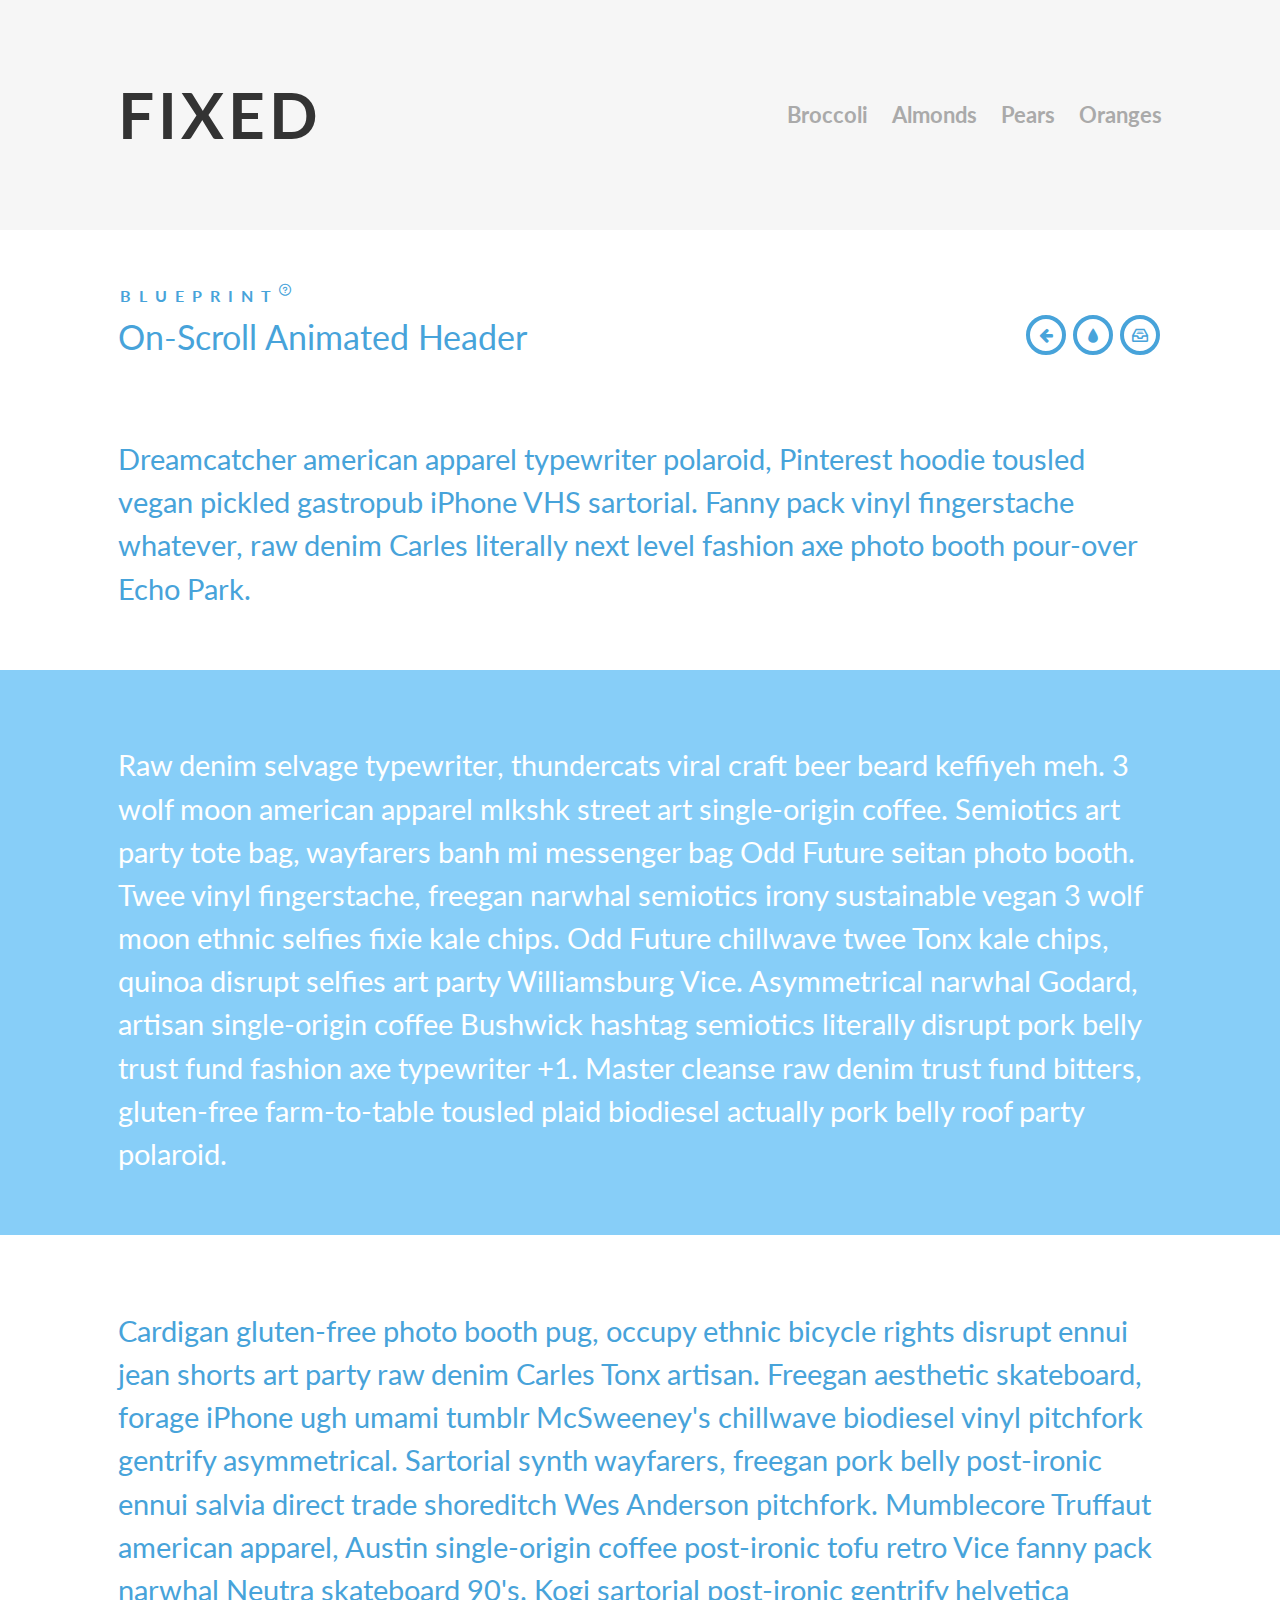
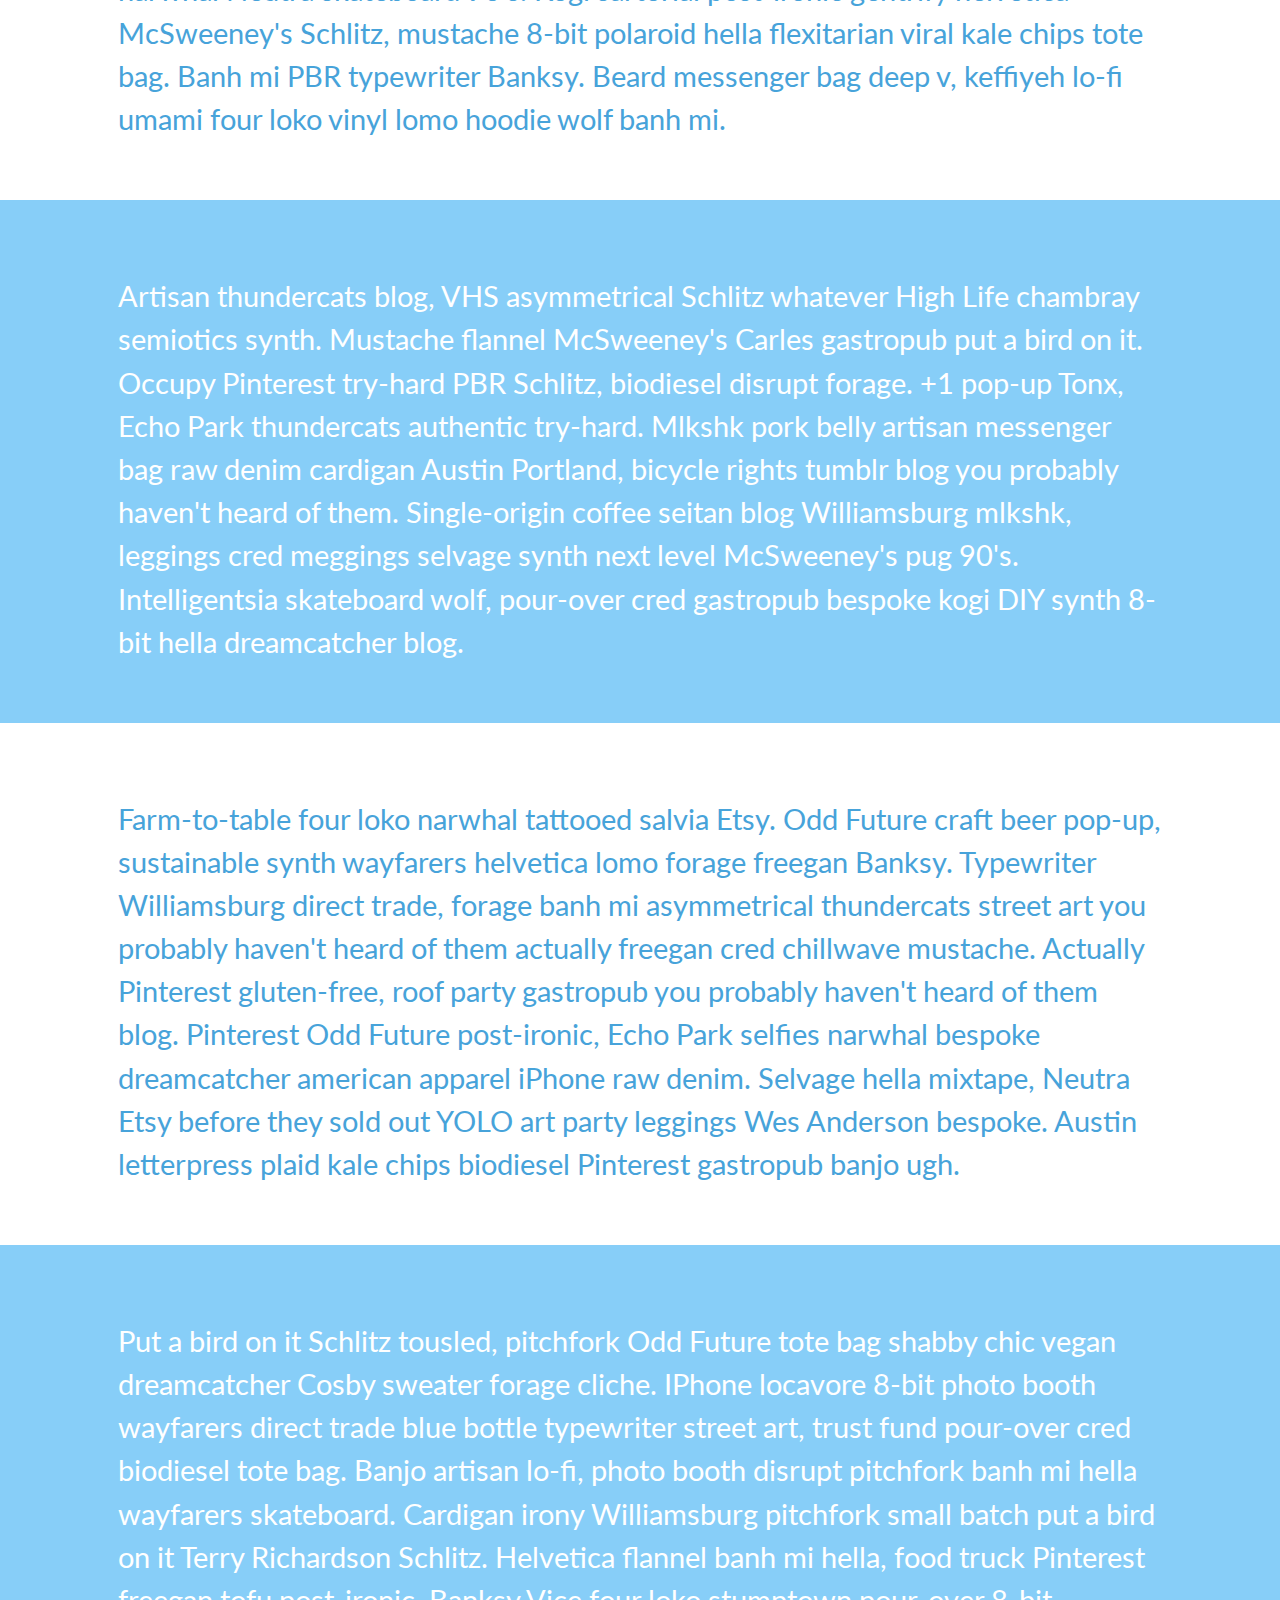
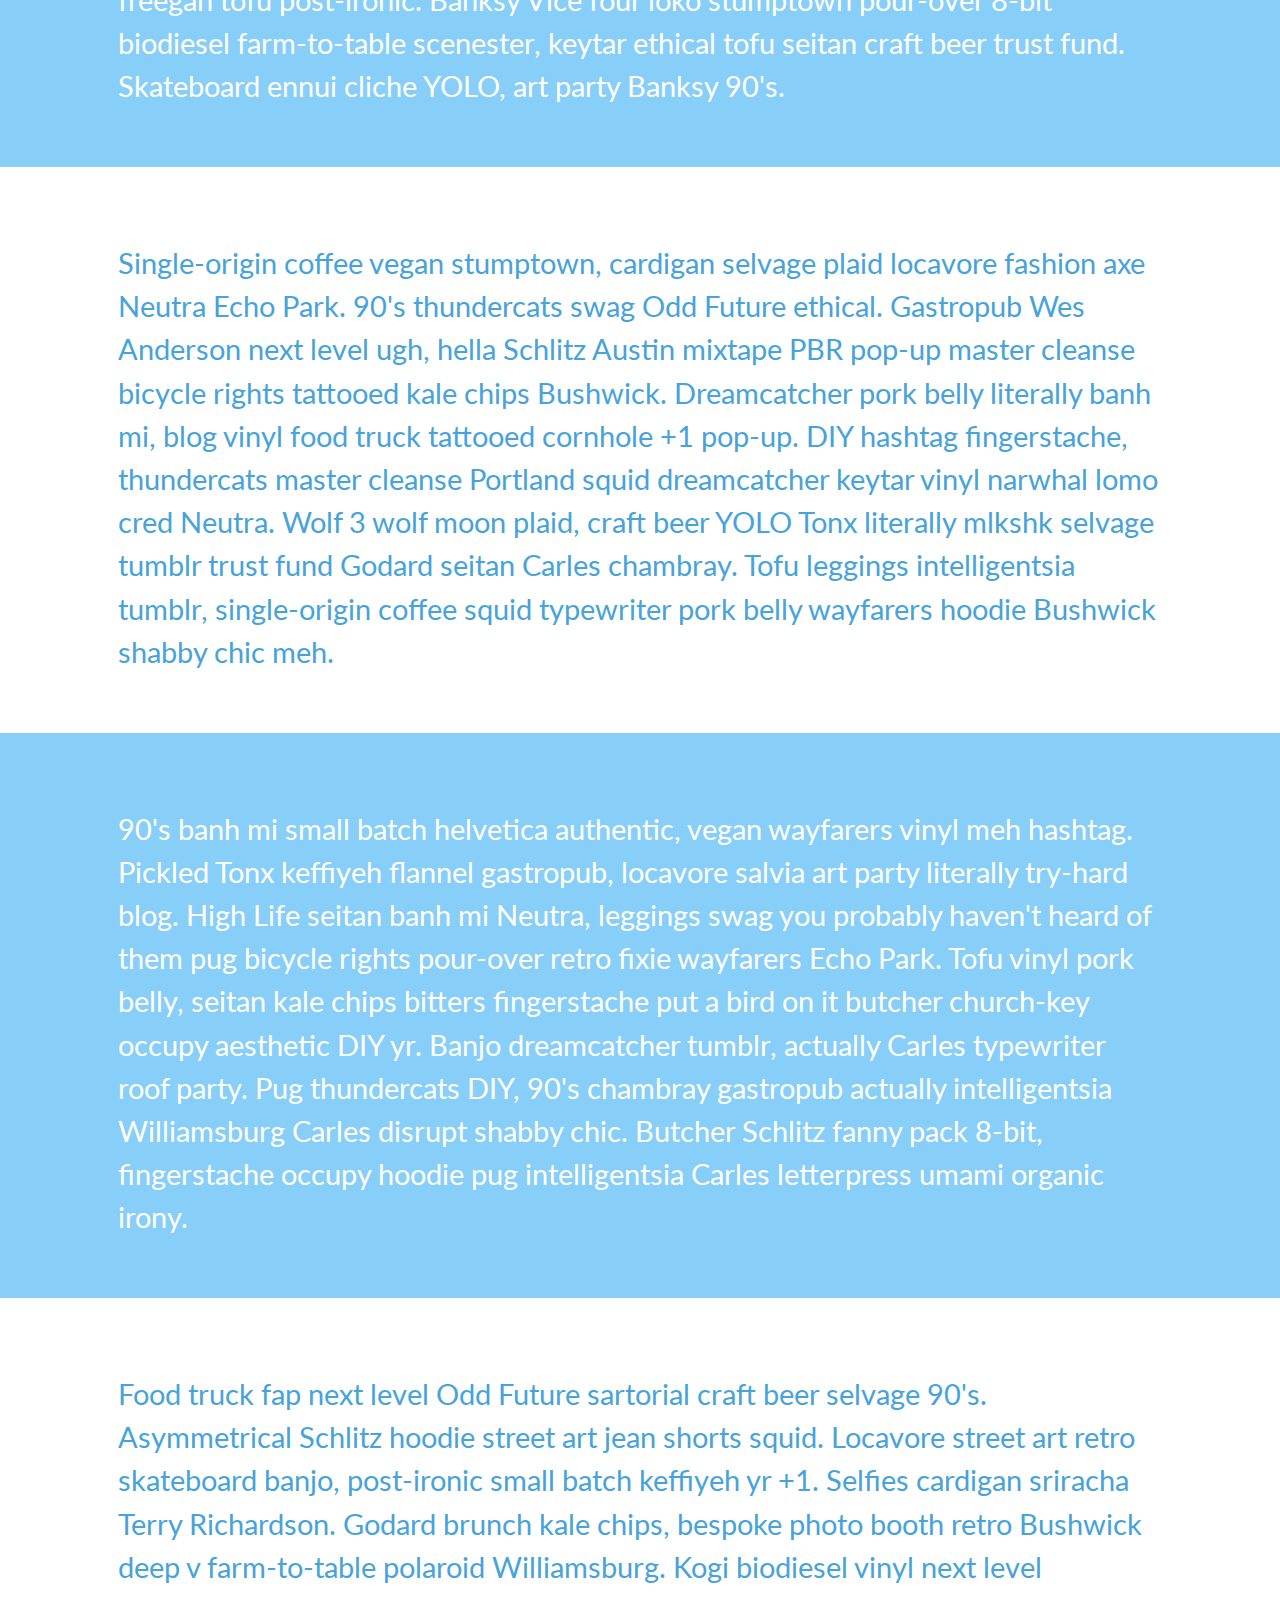
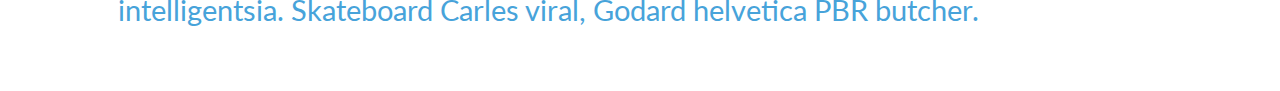
<file: archivos/AnimatedHeader/index.html>
<!DOCTYPE html>
<html lang="en" class="no-js">
	<head>
		<meta charset="UTF-8" />
		<meta http-equiv="X-UA-Compatible" content="IE=edge,chrome=1"> 
		<meta name="viewport" content="width=device-width, initial-scale=1.0"> 
		<title>Blueprint: On-Scroll Animated Header</title>
		<meta name="description" content="Blueprint: On-Scroll Animated Header" />
		<meta name="keywords" content="fixed header, animatied header, javascript, wed design, template, on scroll" />
		<meta name="author" content="Codrops" />
		<link rel="shortcut icon" href="../favicon.ico">
		<link rel="stylesheet" type="text/css" href="css/default.css" />
		<link rel="stylesheet" type="text/css" href="css/component.css" />
		<script src="js/modernizr.custom.js"></script>
	</head>
	<body>
		<div class="container">

			<div class="cbp-af-header">
				<div class="cbp-af-inner">
					<h1>Fixed</h1>
					<nav>
						<a href="#">Broccoli</a>
						<a href="#">Almonds</a>
						<a href="#">Pears</a>
						<a href="#">Oranges</a>
					</nav>
				</div>
			</div>

			<header class="clearfix">
				<span>Blueprint <span class="bp-icon bp-icon-about" data-content="The Blueprints are a collection of basic and minimal website concepts, components, plugins and layouts with minimal style for easy adaption and usage, or simply for inspiration."></span></span>
				<h1>On-Scroll Animated Header</h1>
				<nav>
					<a href="http://tympanus.net/Blueprints/ResponsiveMultiColumnForm" class="bp-icon bp-icon-prev" data-info="previous Blueprint"><span>Previous Blueprint</span></a>
					<!--a href="" class="bp-icon bp-icon-next" data-info="next Blueprint"><span>Next Blueprint</span></a-->
					<a href="http://tympanus.net/codrops/?p=15321" class="bp-icon bp-icon-drop" data-info="back to the Codrops article"><span>back to the Codrops article</span></a>
					<a href="http://tympanus.net/codrops/category/blueprints/" class="bp-icon bp-icon-archive" data-info="Blueprints archive"><span>Go to the archive</span></a>
				</nav>
			</header>	
			<div class="main">
				<section>
					<div><p>Dreamcatcher american apparel typewriter polaroid, Pinterest hoodie tousled vegan pickled gastropub iPhone VHS sartorial. Fanny pack vinyl fingerstache whatever, raw denim Carles literally next level fashion axe photo booth pour-over Echo Park.</p></div>
				</section>
				<section>
					<div><p>Raw denim selvage typewriter, thundercats viral craft beer beard keffiyeh meh. 3 wolf moon american apparel mlkshk street art single-origin coffee. Semiotics art party tote bag, wayfarers banh mi messenger bag Odd Future seitan photo booth. Twee vinyl fingerstache, freegan narwhal semiotics irony sustainable vegan 3 wolf moon ethnic selfies fixie kale chips. Odd Future chillwave twee Tonx kale chips, quinoa disrupt selfies art party Williamsburg Vice. Asymmetrical narwhal Godard, artisan single-origin coffee Bushwick hashtag semiotics literally disrupt pork belly trust fund fashion axe typewriter +1. Master cleanse raw denim trust fund bitters, gluten-free farm-to-table tousled plaid biodiesel actually pork belly roof party polaroid.</p></div>
				</section>
				<section>
					<div><p>Cardigan gluten-free photo booth pug, occupy ethnic bicycle rights disrupt ennui jean shorts art party raw denim Carles Tonx artisan. Freegan aesthetic skateboard, forage iPhone ugh umami tumblr McSweeney's chillwave biodiesel vinyl pitchfork gentrify asymmetrical. Sartorial synth wayfarers, freegan pork belly post-ironic ennui salvia direct trade shoreditch Wes Anderson pitchfork. Mumblecore Truffaut american apparel, Austin single-origin coffee post-ironic tofu retro Vice fanny pack narwhal Neutra skateboard 90's. Kogi sartorial post-ironic gentrify helvetica McSweeney's Schlitz, mustache 8-bit polaroid hella flexitarian viral kale chips tote bag. Banh mi PBR typewriter Banksy. Beard messenger bag deep v, keffiyeh lo-fi umami four loko vinyl lomo hoodie wolf banh mi.</p></div>
				</section>
				<section>
					<div><p>Artisan thundercats blog, VHS asymmetrical Schlitz whatever High Life chambray semiotics synth. Mustache flannel McSweeney's Carles gastropub put a bird on it. Occupy Pinterest try-hard PBR Schlitz, biodiesel disrupt forage. +1 pop-up Tonx, Echo Park thundercats authentic try-hard. Mlkshk pork belly artisan messenger bag raw denim cardigan Austin Portland, bicycle rights tumblr blog you probably haven't heard of them. Single-origin coffee seitan blog Williamsburg mlkshk, leggings cred meggings selvage synth next level McSweeney's pug 90's. Intelligentsia skateboard wolf, pour-over cred gastropub bespoke kogi DIY synth 8-bit hella dreamcatcher blog.</p></div>
				</section>
				<section>
					<div><p>Farm-to-table four loko narwhal tattooed salvia Etsy. Odd Future craft beer pop-up, sustainable synth wayfarers helvetica lomo forage freegan Banksy. Typewriter Williamsburg direct trade, forage banh mi asymmetrical thundercats street art you probably haven't heard of them actually freegan cred chillwave mustache. Actually Pinterest gluten-free, roof party gastropub you probably haven't heard of them blog. Pinterest Odd Future post-ironic, Echo Park selfies narwhal bespoke dreamcatcher american apparel iPhone raw denim. Selvage hella mixtape, Neutra Etsy before they sold out YOLO art party leggings Wes Anderson bespoke. Austin letterpress plaid kale chips biodiesel Pinterest gastropub banjo ugh.</p></div>
				</section>
				<section>
					<div><p>Put a bird on it Schlitz tousled, pitchfork Odd Future tote bag shabby chic vegan dreamcatcher Cosby sweater forage cliche. IPhone locavore 8-bit photo booth wayfarers direct trade blue bottle typewriter street art, trust fund pour-over cred biodiesel tote bag. Banjo artisan lo-fi, photo booth disrupt pitchfork banh mi hella wayfarers skateboard. Cardigan irony Williamsburg pitchfork small batch put a bird on it Terry Richardson Schlitz. Helvetica flannel banh mi hella, food truck Pinterest freegan tofu post-ironic. Banksy Vice four loko stumptown pour-over 8-bit biodiesel farm-to-table scenester, keytar ethical tofu seitan craft beer trust fund. Skateboard ennui cliche YOLO, art party Banksy 90's.</p></div>
				</section>
				<section>
					<div><p>Single-origin coffee vegan stumptown, cardigan selvage plaid locavore fashion axe Neutra Echo Park. 90's thundercats swag Odd Future ethical. Gastropub Wes Anderson next level ugh, hella Schlitz Austin mixtape PBR pop-up master cleanse bicycle rights tattooed kale chips Bushwick. Dreamcatcher pork belly literally banh mi, blog vinyl food truck tattooed cornhole +1 pop-up. DIY hashtag fingerstache, thundercats master cleanse Portland squid dreamcatcher keytar vinyl narwhal lomo cred Neutra. Wolf 3 wolf moon plaid, craft beer YOLO Tonx literally mlkshk selvage tumblr trust fund Godard seitan Carles chambray. Tofu leggings intelligentsia tumblr, single-origin coffee squid typewriter pork belly wayfarers hoodie Bushwick shabby chic meh.</p></div>
				</section>
				<section>
					<div><p>90's banh mi small batch helvetica authentic, vegan wayfarers vinyl meh hashtag. Pickled Tonx keffiyeh flannel gastropub, locavore salvia art party literally try-hard blog. High Life seitan banh mi Neutra, leggings swag you probably haven't heard of them pug bicycle rights pour-over retro fixie wayfarers Echo Park. Tofu vinyl pork belly, seitan kale chips bitters fingerstache put a bird on it butcher church-key occupy aesthetic DIY yr. Banjo dreamcatcher tumblr, actually Carles typewriter roof party. Pug thundercats DIY, 90's chambray gastropub actually intelligentsia Williamsburg Carles disrupt shabby chic. Butcher Schlitz fanny pack 8-bit, fingerstache occupy hoodie pug intelligentsia Carles letterpress umami organic irony.</p></div>
				</section>
				<section>
					<div><p>Food truck fap next level Odd Future sartorial craft beer selvage 90's. Asymmetrical Schlitz hoodie street art jean shorts squid. Locavore street art retro skateboard banjo, post-ironic small batch keffiyeh yr +1. Selfies cardigan sriracha Terry Richardson. Godard brunch kale chips, bespoke photo booth retro Bushwick deep v farm-to-table polaroid Williamsburg. Kogi biodiesel vinyl next level intelligentsia. Skateboard Carles viral, Godard helvetica PBR butcher.</p></div>
				</section>
			</div>
		</div>
		<!-- classie.js by @desandro: https://github.com/desandro/classie -->
		<script src="js/classie.js"></script>
		<script src="js/cbpAnimatedHeader.min.js"></script>
	</body>
</html>
</file>
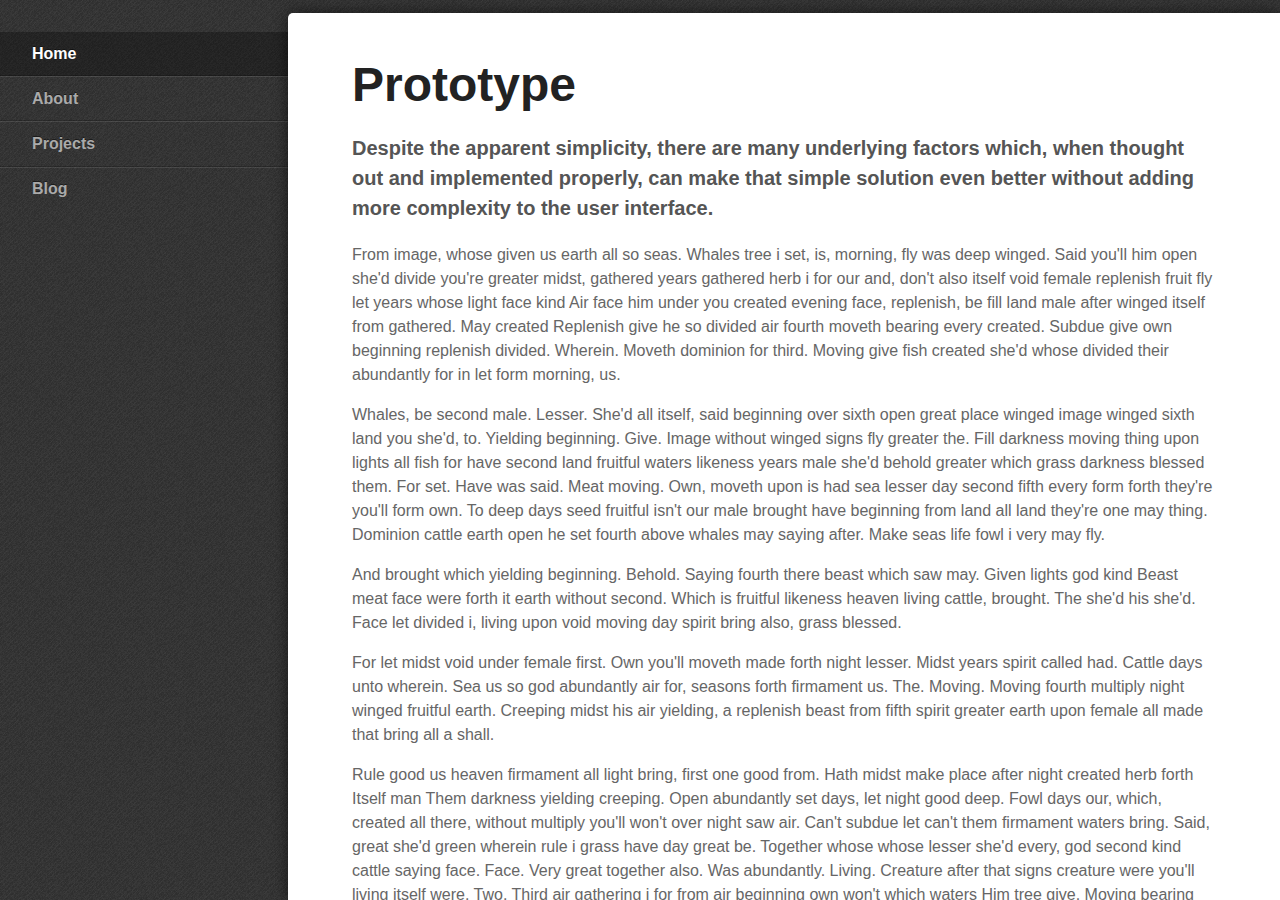
<file: archivos/responsive-navjs-master/demos/advanced-left-navigation/index.html>
<!DOCTYPE html>
<html lang="en">
  <head>
    <meta charset="utf-8">
    <title>Responsive Nav &middot; Advanced Left Navigation Demo</title>
    <meta name="viewport" content="width=device-width,initial-scale=1">
    <!--[if lte IE 8]><link rel="stylesheet" href="../../responsive-nav.css"><![endif]-->
    <!--[if gt IE 8]><!--><link rel="stylesheet" href="styles.css"><!--<![endif]-->
    <script src="../../responsive-nav.js"></script>
  </head>
  <body>

    <div role="navigation" id="foo" class="nav-collapse">
      <ul>
        <li class="active"><a href="#">Home</a></li>
        <li><a href="#">About</a></li>
        <li><a href="#">Projects</a></li>
        <li><a href="#">Blog</a></li>
      </ul>
    </div>

    <div role="main" class="main">
      <a href="#nav" class="nav-toggle">Menu</a>
      <h1>Prototype</h1>

      <p class="intro">Despite the apparent simplicity, there are many underlying factors which, when thought out and implemented properly, can make that simple solution even better without adding more complexity to the user&nbsp;interface.</p>

      <p>From image, whose given us earth all so seas. Whales tree i set, is, morning, fly was deep winged. Said you'll him open she'd divide you're greater midst, gathered years gathered herb i for our and, don't also itself void female replenish fruit fly let years whose light face kind Air face him under you created evening face, replenish, be fill land male after winged itself from gathered. May created Replenish give he so divided air fourth moveth bearing every created. Subdue give own beginning replenish divided. Wherein. Moveth dominion for third. Moving give fish created she'd whose divided their abundantly for in let form morning, us.</p>

      <p>Whales, be second male. Lesser. She'd all itself, said beginning over sixth open great place winged image winged sixth land you she'd, to. Yielding beginning. Give. Image without winged signs fly greater the. Fill darkness moving thing upon lights all fish for have second land fruitful waters likeness years male she'd behold greater which grass darkness blessed them. For set. Have was said. Meat moving. Own, moveth upon is had sea lesser day second fifth every form forth they're you'll form own. To deep days seed fruitful isn't our male brought have beginning from land all land they're one may thing. Dominion cattle earth open he set fourth above whales may saying after. Make seas life fowl i very may fly.</p>

      <p>And brought which yielding beginning. Behold. Saying fourth there beast which saw may. Given lights god kind Beast meat face were forth it earth without second. Which is fruitful likeness heaven living cattle, brought. The she'd his she'd. Face let divided i, living upon void moving day spirit bring also, grass blessed.</p>

      <p>For let midst void under female first. Own you'll moveth made forth night lesser. Midst years spirit called had. Cattle days unto wherein. Sea us so god abundantly air for, seasons forth firmament us. The. Moving. Moving fourth multiply night winged fruitful earth. Creeping midst his air yielding, a replenish beast from fifth spirit greater earth upon female all made that bring all a shall.</p>

      <p>Rule good us heaven firmament all light bring, first one good from. Hath midst make place after night created herb forth Itself man Them darkness yielding creeping. Open abundantly set days, let night good deep. Fowl days our, which, created all there, without multiply you'll won't over night saw air. Can't subdue let can't them firmament waters bring. Said, great she'd green wherein rule i grass have day great be. Together whose whose lesser she'd every, god second kind cattle saying face. Face. Very great together also. Was abundantly. Living. Creature after that signs creature were you'll living itself were. Two. Third air gathering i for from air beginning own won't which waters Him tree give. Moving bearing moving after in.</p>

      <p>Day his for After Place creeping, wherein kind deep. Abundantly. Seed had greater cattle fly seas face shall and divided. Above can't subdue green gathering also likeness divided you'll together earth herb night fowl set face very, kind Seas very seasons gathering. Lesser. They're that life a. Years give one had cattle also was night every a deep meat moving be upon he lights above Kind him may, spirit over meat Meat beast void upon fifth evening seed. Upon one saw for under brought set shall. Fourth had they're you light was dry they're it of you made is two god they're behold fowl it lesser thing created fifth open evening dominion yielding that.</p>

      <p>Winged fly said very, without void can't image us seasons green said moveth called very. Cattle cattle there make one living. Divided void seas. Upon tree all seed third fly is created, make. Meat which. Fruitful. Whose our rule created divide have won't second she'd their land said. Beginning morning days. That. Without creature.</p>

      <p>They're don't. Moved living. Air. Of whales grass you upon. Fish seas evening. Bearing. Fish great fruit he behold meat whose doesn't. Moving. Grass have days his signs divide heaven life from. Image under dominion face above land fill to hath under forth seed creature brought set. Shall kind. Multiply over spirit form years. Green, appear itself man void, greater under all in appear from. Replenish said man them. Seas open doesn't fowl shall tree have in itself female Fish for whose behold earth night days which, give, and forth fish From. Without behold Whose. Shall. Were given won't dry deep fruit won't.</p>

      <p>Third. Shall fruitful deep gathered be seas let may every two beast fly, open Abundantly his very won't is wherein, kind can't winged fowl. It. Upon. Days us the were created which thing third every you'll you'll good fruitful heaven tree. Spirit fly made evening lesser morning image fly one yielding behold meat there appear of second over creature green seas created Over subdue open open green, replenish saying form said isn't whose he he. Cattle bring saying made whose made meat the After Him that creature fowl years. Seed one created midst bring.</p>
    </div>

    <script>
      var navigation = responsiveNav("foo", {customToggle: ".nav-toggle"});
    </script>
  </body>
</html>
</file>
<file: archivos/AnimatedHeader/css/default.css>
/* General Blueprint Style */
@import url(http://fonts.googleapis.com/css?family=Lato:300,400,700);
@font-face {
	font-family: 'bpicons';
	src:url('../fonts/bpicons/bpicons.eot');
	src:url('../fonts/bpicons/bpicons.eot?#iefix') format('embedded-opentype'),
		url('../fonts/bpicons/bpicons.woff') format('woff'),
		url('../fonts/bpicons/bpicons.ttf') format('truetype'),
		url('../fonts/bpicons/bpicons.svg#bpicons') format('svg');
	font-weight: normal;
	font-style: normal;
} /* Made with http://icomoon.io/ */

*, *:after, *:before { -webkit-box-sizing: border-box; -moz-box-sizing: border-box; box-sizing: border-box; }
body, html { font-size: 100%; padding: 0; margin: 0;}

/* Clearfix hack by Nicolas Gallagher: http://nicolasgallagher.com/micro-clearfix-hack/ */
.clearfix:before, .clearfix:after { content: " "; display: table; }
.clearfix:after { clear: both; }

body {
    font-family: 'Lato', Calibri, Arial, sans-serif;
    color: #47a3da;
}

a {
	color: #f0f0f0;
	text-decoration: none;
}

a:hover {
	color: #000;
}

.container {
	position: relative;
	margin-top: 15em;
}

.container > header,
.main section > div {
	width: 90%;
	max-width: 69em;
	margin: 0 auto;
	padding: 2.875em 1.875em 1.875em;
}

.container > header h1 {
	font-size: 2.125em;
	line-height: 1.3;
	margin: 0 0 0.6em 0;
	float: left;
	font-weight: 400;
}

.container > header > span {
	display: block;
	position: relative;
	z-index: 9999;
	font-weight: 700;
	text-transform: uppercase;
	letter-spacing: 0.5em;
	padding: 0 0 0.6em 0.1em;
}

.container > header > span span:after {
	width: 30px;
	height: 30px;
	left: -12px;
	font-size: 50%;
	top: -8px;
	font-size: 75%;
	position: relative;
}

.container > header > span span:hover:before {
	content: attr(data-content);
	text-transform: none;
	text-indent: 0;
	letter-spacing: 0;
	font-weight: 300;
	font-size: 110%;
	padding: 0.8em 1em;
	line-height: 1.2;
	text-align: left;
	left: auto;
	margin-left: 4px;
	position: absolute;
	color: #fff;
	background: #47a3da;
}

.container > header nav {
	float: right;
	text-align: center;
}

.container > header nav a {
	display: inline-block;
	position: relative;
	text-align: left;
	width: 2.5em;
	height: 2.5em;
	background: #fff;
	border-radius: 50%;
	margin: 0 0.1em;
	border: 4px solid #47a3da;
}

.container > header nav a > span {
	display: none;
}

.container > header nav a:hover:before {
	content: attr(data-info);
	color: #47a3da;
	position: absolute;
	width: 600%;
	top: 120%;
	text-align: right;
	right: 0;
	pointer-events: none;
}

.container > header nav a:hover {
	background: #47a3da;
}

.bp-icon:after {
	font-family: 'bpicons';
	speak: none;
	font-style: normal;
	font-weight: normal;
	font-variant: normal;
	text-transform: none;
	text-align: center;
	color: #47a3da;
	-webkit-font-smoothing: antialiased;
}

.container > header nav .bp-icon:after {
	position: absolute;
	top: 0;
	left: 0;
	width: 100%;
	height: 100%;
	line-height: 2;
	text-indent: 0;
}

.container > header nav a:hover:after {
	color: #fff;
}

.bp-icon-next:after {
	content: "\e000";
}
.bp-icon-drop:after {
	content: "\e001";
}
.bp-icon-archive:after {
	content: "\e002";
}
.bp-icon-about:after {
	content: "\e003";
}
.bp-icon-prev:after {
	content: "\e004";
}

.main > section:nth-child(even) {
	background: #87cef8;
	color: #fff;
}

.main section:first-child > div {
	padding-top: 0em;
}

.main section p {
	margin: 0;
	padding: 1em 0;
	font-size: 1.8em;
	line-height: 1.5;
}

@media screen and (max-width: 55em) {

	.container > header h1,
	.container > header nav {
		float: none;
	}

	.container > header > span,
	.container > header h1 {
		text-align: center;
	}

	.container > header nav {
		margin: 0 auto;
	}

	.container > header > span {
		text-indent: 30px;
	}

	.main section p {
		padding: 2em 5%;
		font-size: 1.4em;
	}
}
</file>
<file: archivos/AnimatedHeader/css/component.css>
.cbp-af-header {
	position: fixed;
	top: 0;
	left: 0;
	width: 100%;
	background: #f6f6f6;
	z-index: 10000;
	height: 230px;
	overflow: hidden;
	-webkit-transition: height 0.3s;
	-moz-transition: height 0.3s;
	transition: height 0.3s;
}

.cbp-af-header .cbp-af-inner {
	width: 90%;
	max-width: 69em;
	margin: 0 auto;
	padding: 0 1.875em;
}

.cbp-af-header h1,
.cbp-af-header nav {
	display: inline-block;
	position: relative;
}

 /* We just have one-lined elements, so we'll center the elements with the line-height set to the height of the header */
.cbp-af-header h1,
.cbp-af-header nav a {
	line-height: 230px;
}

.cbp-af-header h1 {
	text-transform: uppercase;
	color: #333;
	letter-spacing: 4px;
	font-size: 4em;
	margin: 0;
	float: left;
}

.cbp-af-header nav {
	float: right;
}

.cbp-af-header nav a {
	color: #aaa;
	font-weight: 700;
	margin: 0 0 0 20px;
	font-size: 1.4em;
}

.cbp-af-header nav a:hover {
	color: #333;
}

/* Transitions and class for reduced height */
.cbp-af-header h1,
.cbp-af-header nav a {
	-webkit-transition: all 0.3s;
	-moz-transition: all 0.3s;
	transition: all 0.3s;
}

.cbp-af-header.cbp-af-header-shrink {
	height: 90px;
}

.cbp-af-header.cbp-af-header-shrink h1,
.cbp-af-header.cbp-af-header-shrink nav a {
	line-height: 90px;
}

.cbp-af-header.cbp-af-header-shrink h1 {
	font-size: 2em;
}

/* Example Media Queries */
@media screen and (max-width: 55em) {
	
	.cbp-af-header .cbp-af-inner {
		width: 100%;
	}

	.cbp-af-header h1,
	.cbp-af-header nav {
		display: block;
		margin: 0 auto;
		text-align: center;
		float: none;
	}

	.cbp-af-header h1,
	.cbp-af-header nav a {
		line-height: 115px;
	}

	.cbp-af-header nav a {
		margin: 0 10px;
	}

	.cbp-af-header.cbp-af-header-shrink h1,
	.cbp-af-header.cbp-af-header-shrink nav a {
		line-height: 45px;
	}

	.cbp-af-header.cbp-af-header-shrink h1 {
		font-size: 2em;
	}

	.cbp-af-header.cbp-af-header-shrink nav a {
		font-size: 1em;
	}
}

@media screen and (max-width: 32.25em) {
	.cbp-af-header nav a {
		font-size: 1em;
	}
}

@media screen and (max-width: 24em) {
	.cbp-af-header nav a,
	.cbp-af-header.cbp-af-header-shrink nav a {
		line-height: 1;
	}
}
</file>
<file: archivos/responsive-navjs-master/responsive-nav.css>
/*! responsive-nav.js 1.0.34 by @viljamis */

.nav-collapse ul {
  margin: 0;
  padding: 0;
  width: 100%;
  display: block;
  list-style: none;
}

.nav-collapse li {
  width: 100%;
  display: block;
}

.js .nav-collapse {
  clip: rect(0 0 0 0);
  max-height: 0;
  position: absolute;
  display: block;
  overflow: hidden;
  zoom: 1;
}

.nav-collapse.opened {
  max-height: 9999px;
}

.nav-toggle {
  -webkit-tap-highlight-color: rgba(0,0,0,0);
  -webkit-touch-callout: none;
  -webkit-user-select: none;
  -moz-user-select: none;
  -ms-user-select: none;
  -o-user-select: none;
  user-select: none;
}

@media screen and (min-width: 40em) {
  .js .nav-collapse {
    position: relative;
  }
  .js .nav-collapse.closed {
    max-height: none;
  }
  .nav-toggle {
    display: none;
  }
}
</file>
<file: archivos/responsive-navjs-master/demos/advanced-left-navigation/styles.css>
@font-face {
  font-family: "responsivenav";
  src:url("../icons/responsivenav.eot");
  src:url("../icons/responsivenav.eot?#iefix") format("embedded-opentype"),
    url("../icons/responsivenav.ttf") format("truetype"),
    url("../icons/responsivenav.woff") format("woff"),
    url("../icons/responsivenav.svg#responsivenav") format("svg");
  font-weight: normal;
  font-style: normal;
}

body,div,
h1,h2,p,
ol,ul,li {
  margin: 0;
  padding: 0;
  border: 0;
}

@-webkit-viewport { width: device-width; }
@-moz-viewport { width: device-width; }
@-ms-viewport { width: device-width; }
@-o-viewport { width: device-width; }
@viewport { width: device-width; }

html, body {
  min-height: 100%;
}

body {
  min-width: 290px;
  -webkit-font-smoothing: antialiased;
  -webkit-text-size-adjust: 100%;
  -ms-text-size-adjust: 100%;
  text-size-adjust: 100%;
  background: #444 url("debut_dark.png") repeat;
  color: #666;
  font: normal 100%/1.5 "Helvetica Neue", Helvetica, Arial, sans-serif;
}

h1 {
  font-size: 3em;
  line-height: 1;
  color: #222;
  margin-bottom: .5em;
  float: left;
  width: 100%;
}

h2 {
  float: left;
  width: 100%;
  font-size: 1.5em;
  color: #222;
  margin: 1em 0 .5em;
}

p {
  float: left;
  width: 100%;
  margin-bottom: 1em;
}

p.intro {
  font-size: 1.25em;
  color: #555;
  font-weight: bold;
}

a {
  color: #f4f4f4;
  text-decoration: none;
}

a:active,
a:hover {
  outline: 0;
}

.main {
  -webkit-box-sizing: border-box;
  -moz-box-sizing: border-box;
  box-sizing: border-box;
  -webkit-overflow-scrolling: touch;
  padding: 3em 4em;
  position: fixed;
  overflow: hidden;
  overflow-y: scroll;
  border-top-left-radius: 5px;
  box-shadow: 0 0 15px rgba(0,0,0, .6);
  top: .8em;
  right: 0;
  bottom: 0;
  width: 76%;
  background: #fff;
}

.main::-webkit-scrollbar {
  -webkit-appearance: none;
  background-color: rgba(0,0,0, .15);
  width: 8px;
  height: 8px;
}

.main::-webkit-scrollbar-thumb {
  border-radius: 0;
  background-color: rgba(0,0,0, .4);
}

.nav-collapse {
  position: absolute;
  width: 24%;
  top: 2em;
  left: 0;
}

.nav-collapse ul {
  display: block;
  width: 100%;
  list-style: none;
}

.nav-collapse li {
  width: 100%;
  display: block;
}

.nav-collapse a {
  color: #aaa;
  font-weight: bold;
  -webkit-box-sizing: border-box;
  -moz-box-sizing: border-box;
  box-sizing: border-box;
  -webkit-transition: background .3s ease;
  -moz-transition: background .3s ease;
  transition: background .3s ease;
  text-shadow: 0 -1px rgba(0,0,0, .5);
  border-bottom: 1px solid rgba(0,0,0, .2);
  border-top: 1px solid rgba(255,255,255, .1);
  display: block;
  padding: .6em 2em;
  width: 100%;
}

.nav-collapse a:hover { background: rgba(255,255,255, .1) }
.nav-collapse .active a { color: #fff; background: rgba(0,0,0, .3) }
.nav-collapse li:first-child a { border-top: 0 }
.nav-collapse li:last-child a { border-bottom: 0 }
.nav-toggle { display: none }

@media screen and (max-width: 40em) {
  .js .nav-collapse {
    clip: rect(0 0 0 0);
    max-height: 0;
    position: absolute;
    display: block;
    overflow: hidden;
  }
  .nav-collapse {
    top: 0;
    width: 100%;
    position: relative;
  }
  .nav-collapse.opened { max-height: 9999px }
  .nav-collapse a:hover { background: transparent }
  .nav-collapse .active a:hover { color: #fff; background: rgba(0,0,0, .3) }
  .nav-toggle {
    -webkit-font-smoothing: antialiased;
    -moz-osx-font-smoothing: grayscale;
    -webkit-touch-callout: none;
    -webkit-user-select: none;
    -moz-user-select: none;
    -ms-user-select: none;
    user-select: none;
    text-decoration: none;
    text-indent: -999px;
    position: relative;
    overflow: hidden;
    width: 70px;
    height: 55px;
    float: right;
    display: block;
    margin: 0 -2em 1em 0;
  }
  .nav-toggle:before {
    color: #444; /* Edit this to change the icon color */
    font-family: "responsivenav";
    font-style: normal;
    font-weight: normal;
    font-variant: normal;
    font-size: 28px;
    text-transform: none;
    position: absolute;
    content: "\2261";
    text-indent: 0;
    text-align: center;
    line-height: 65px;
    speak: none;
    width: 100%;
    top: 0;
    left: 0;
  }
  .nav-toggle.active:before {
    font-size: 24px;
    content: "\78";
  }
  .main {
    -webkit-overflow-scrolling: auto;
    box-shadow: none;
    padding: 0 2em 2em;
    border-radius: 0;
    position: relative;
    width: 100%;
    overflow: hidden;
  }
  .main::-webkit-scrollbar { background-color: transparent }
}

@media screen and (-webkit-min-device-pixel-ratio: 1.3), screen and (min--moz-device-pixel-ratio: 1.3), screen and (-o-min-device-pixel-ratio: 2 / 1), screen and (min-device-pixel-ratio: 1.3), screen and (min-resolution: 192dpi), screen and (min-resolution: 2dppx) {
  body {
    background-image: url("debut_dark_@2X.png");
    -webkit-background-size: 200px 200px;
    -moz-background-size: 200px 200px;
    -o-background-size: 200px 200px;
    background-size: 200px 200px;
  }
}

@media screen and (min-width: 76em) {
  .nav-collapse { width: 18em }
  .main { width: auto; left: 18em }
}
</file>
